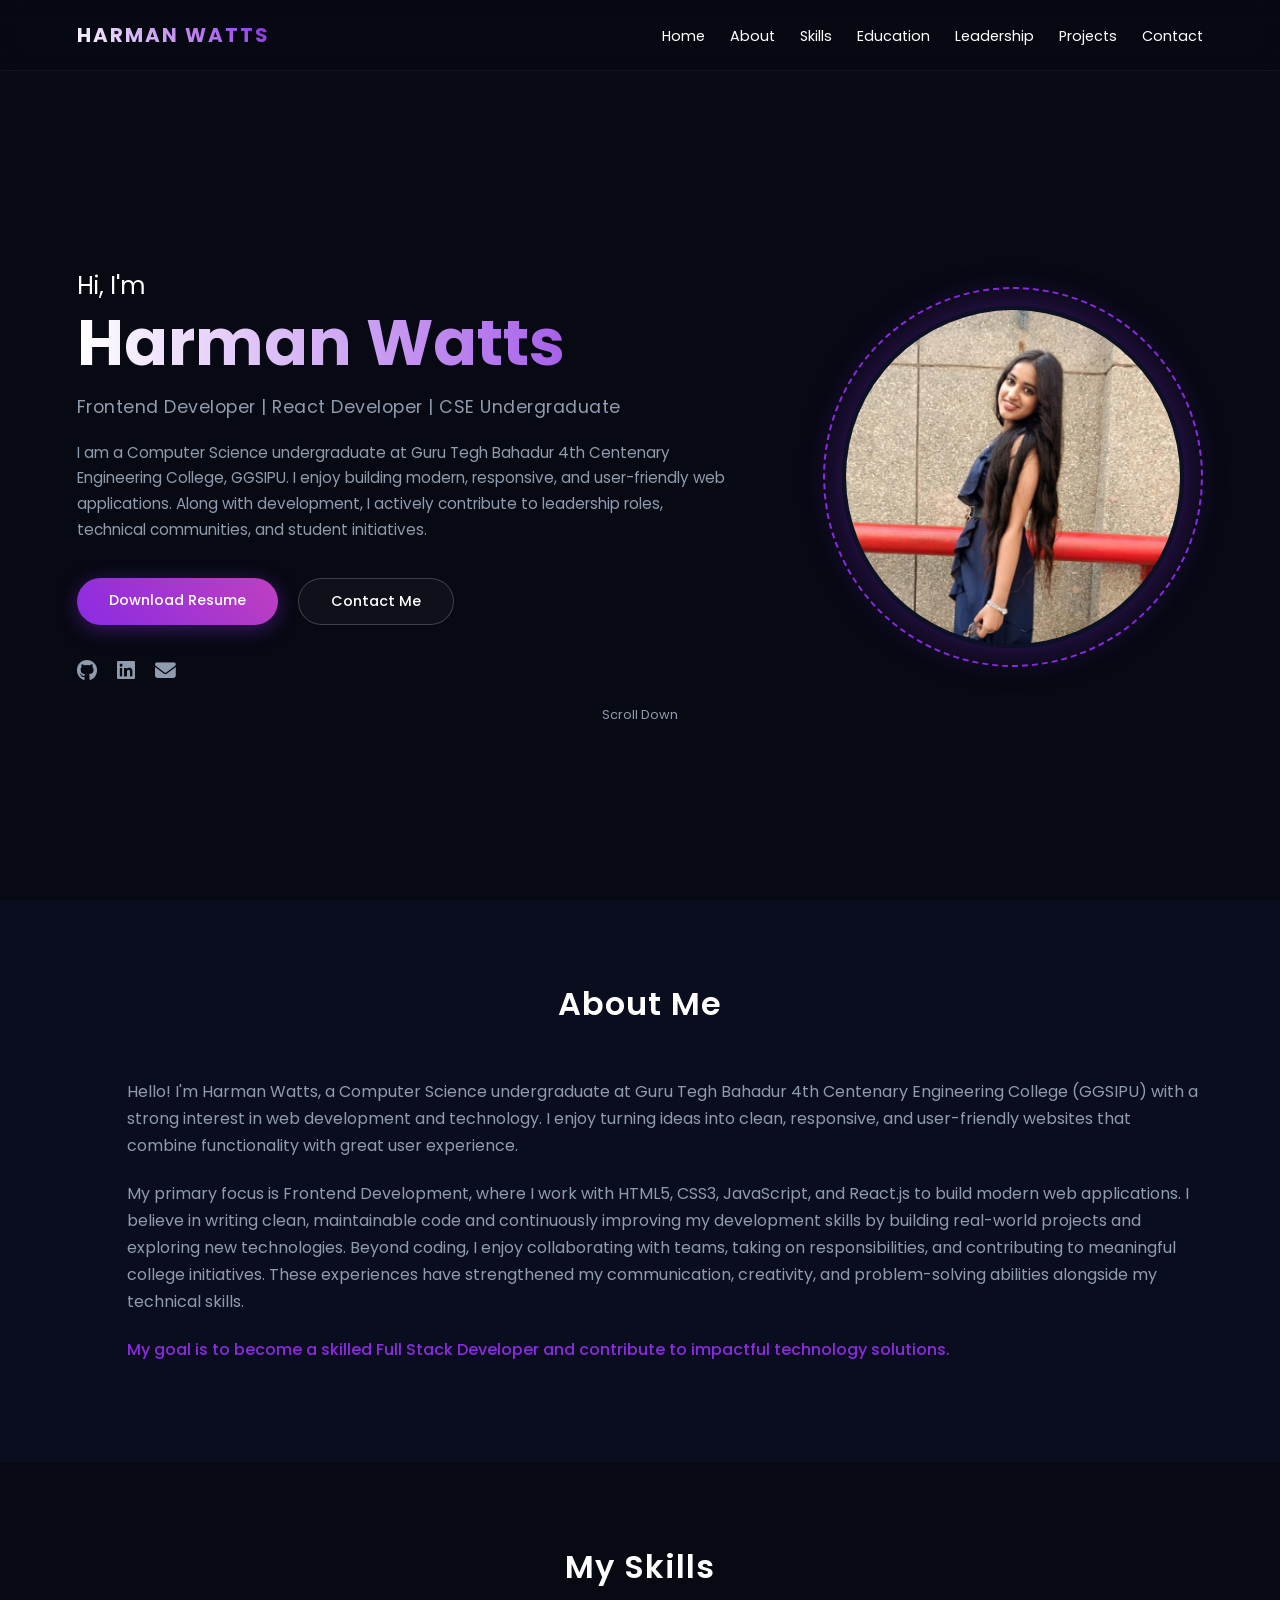
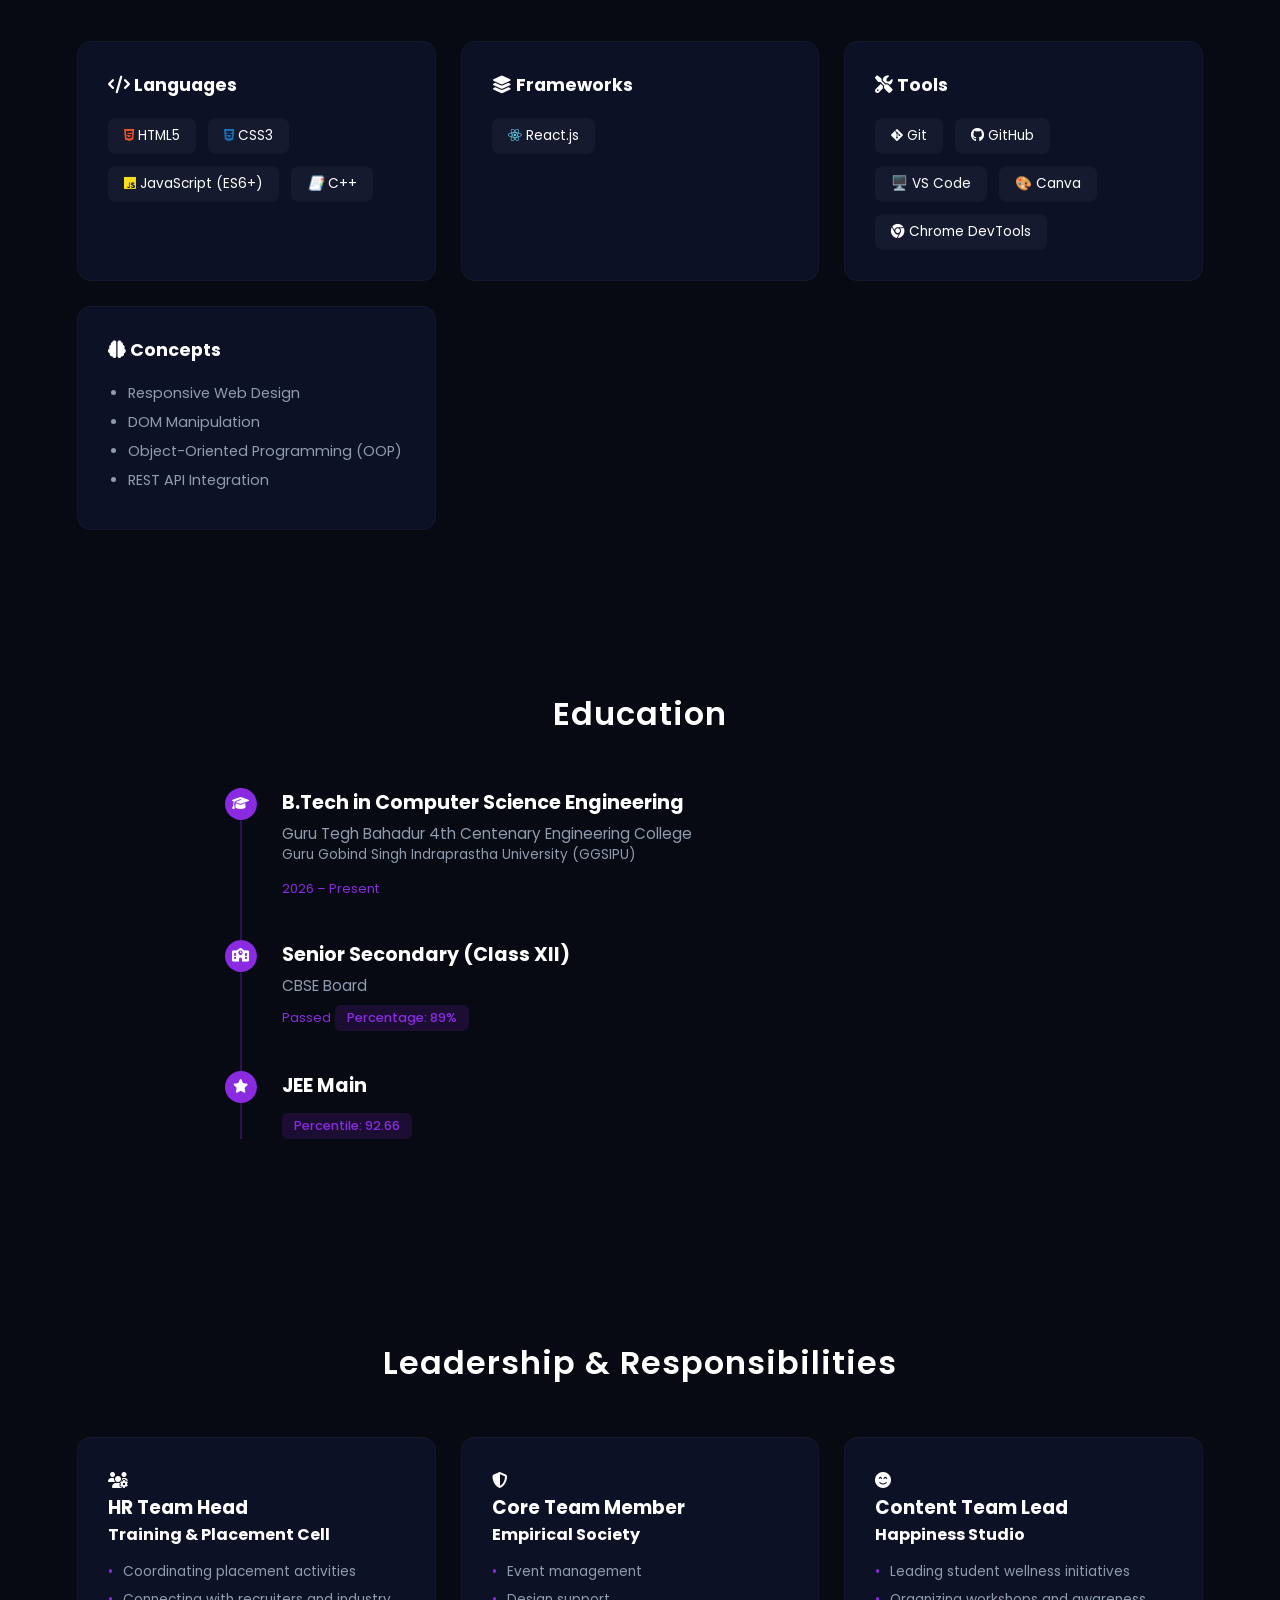
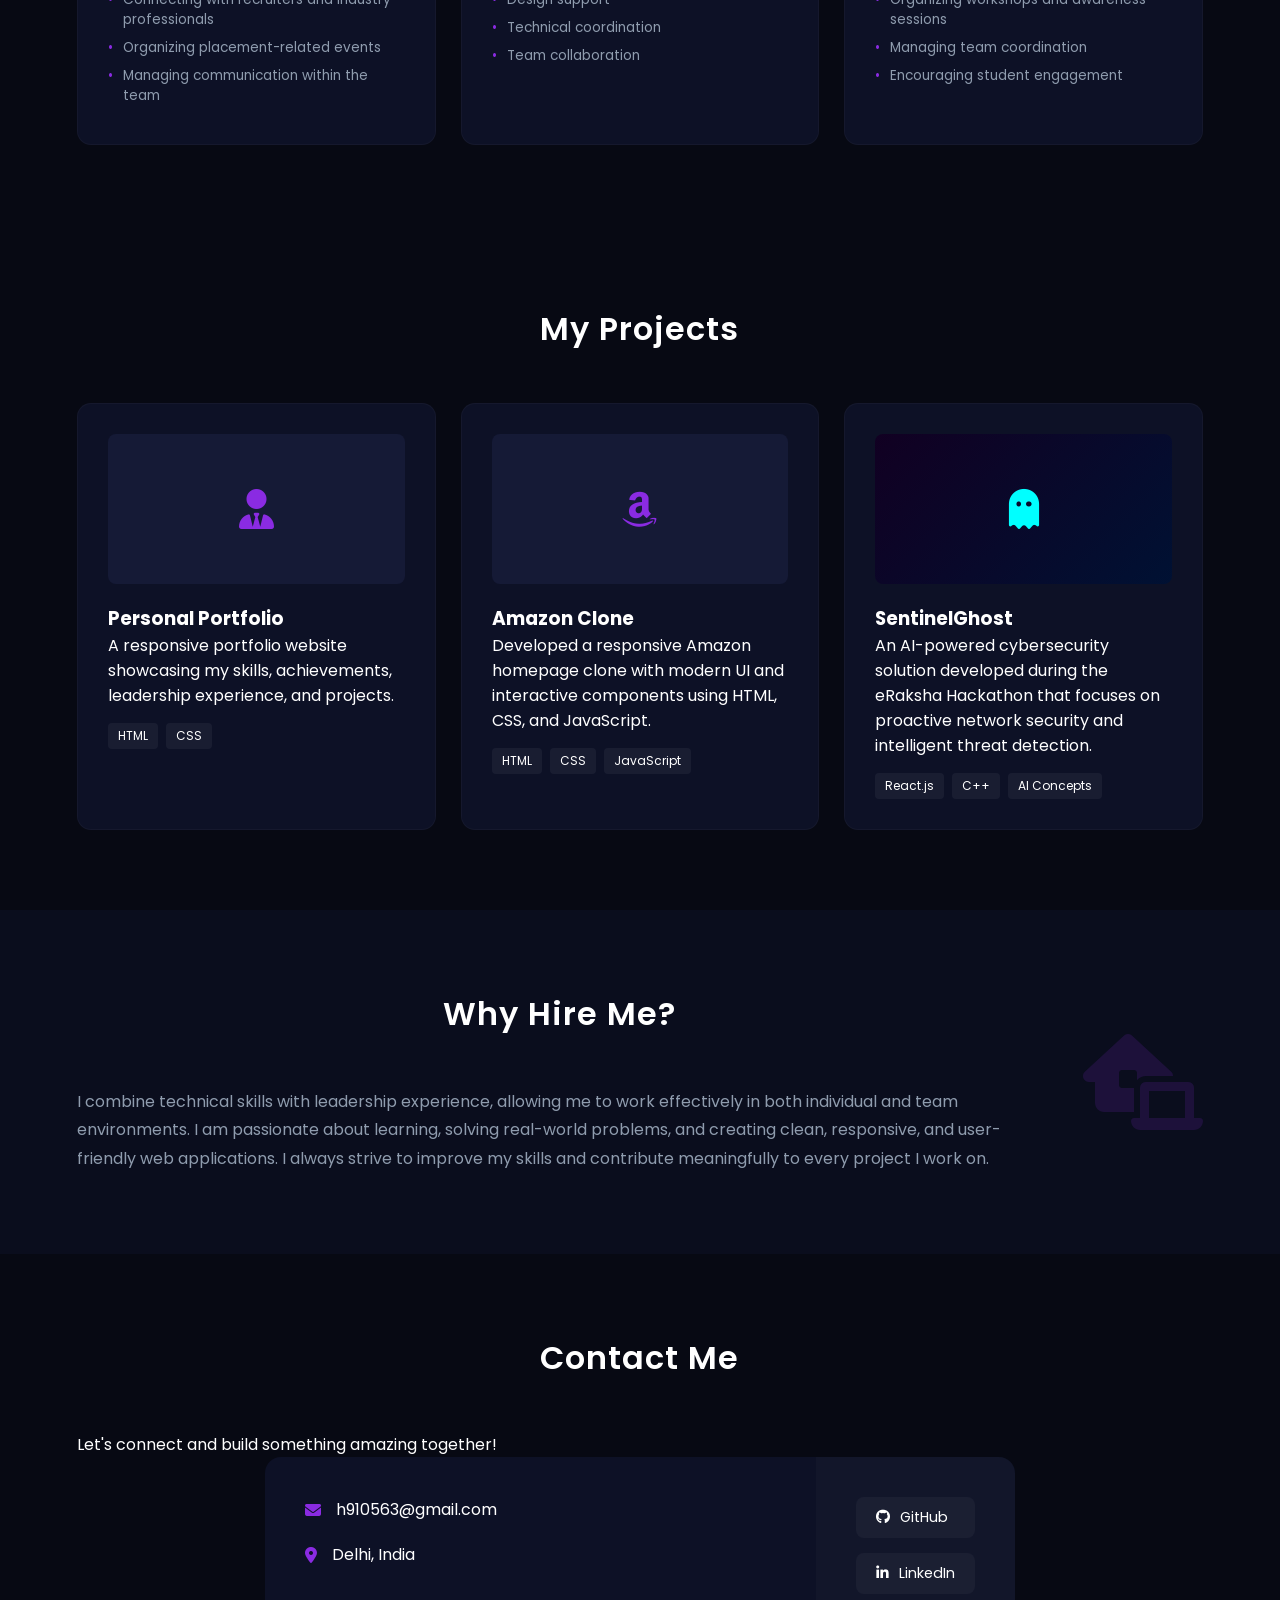
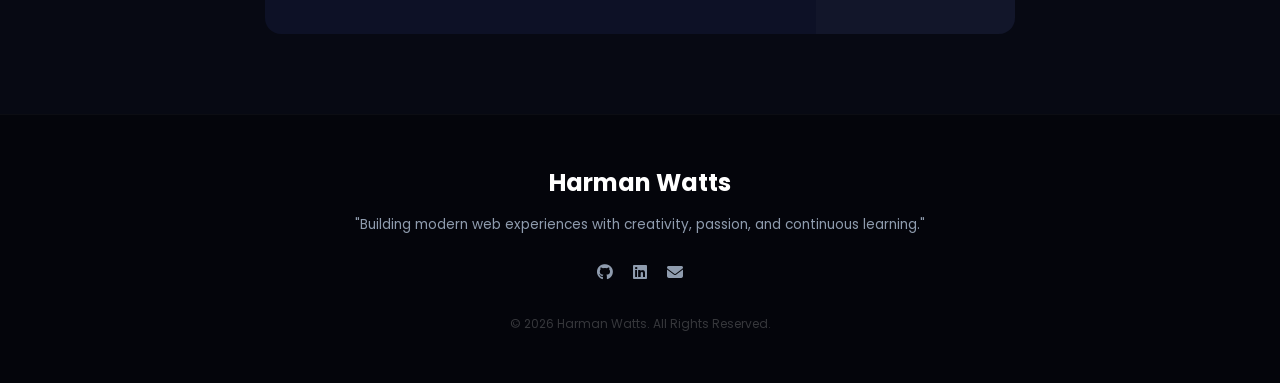
<file: index.html>
<!DOCTYPE html>
<html lang="en">
<head>
    <meta charset="UTF-8">
    <meta name="viewport" content="width=device-width, initial-scale=1.0">
    <title>Harman Watts | Portfolio</title>
    <!-- Premium Fonts & Icons -->
    <link href="https://fonts.googleapis.com/css2?family=Poppins:wght@300;400;500;600;700&display=swap" rel="stylesheet">
    <link rel="stylesheet" href="https://cdnjs.cloudflare.com/ajax/libs/font-awesome/6.4.0/css/all.min.css">
    <link rel="stylesheet" href="style.css">
</head>
<body>

    <!-- 1. Header & Navigation -->
    <header class="navbar">
        <div class="logo">HARMAN WATTS</div>
        <nav>
            <ul>
                <li><a href="#home">Home</a></li>
                <li><a href="#about">About</a></li>
                <li><a href="#skills">Skills</a></li>
                <li><a href="#education">Education</a></li>
                <li><a href="#leadership">Leadership</a></li>
                <li><a href="#projects">Projects</a></li>
            
                <li><a href="#contact">Contact</a></li>
            </ul>
        </nav>
    </header>

    <!-- 1. Hero Section -->
    <section id="home" class="hero-section">
        <div class="hero-container">
            <div class="hero-content">
                <p class="greeting">Hi, I'm</p>
                <h1 class="main-name">Harman Watts</h1>
                <h3 class="roles-title">Frontend Developer | React Developer | CSE Undergraduate</h3>
                <p class="hero-intro">I am a Computer Science undergraduate at Guru Tegh Bahadur 4th Centenary Engineering College, GGSIPU. I enjoy building modern, responsive, and user-friendly web applications. Along with development, I actively contribute to leadership roles, technical communities, and student initiatives.</p>
                <div class="hero-actions">
                    <a href="https://drive.google.com/file/d/1FJdu2raEbwPldn4RO1wO-FMy6iLDQkPY/view?usp=sharing" class="btn btn-primary">Download Resume</a>
                    <a href="#contact" class="btn btn-secondary">Contact Me</a>
                </div>
                <div class="hero-social-links">
                    <a href="https://github.com/h910563-arch" target="_blank"><i class="fab fa-github"></i></a>
                    <a href="https://www.linkedin.com/in/harman-watts-b542333a6?utm_source=share_via&utm_content=profile&utm_medium=member_android" target="_blank"><i class="fab fa-linkedin"></i></a>
                    <a href="mailto:-h910563@gmail.com"><i class="fas fa-envelope"></i></a>
                </div>
            </div>
            <div class="hero-image-wrapper">
                <div class="glow-ring"></div>
             
                <img src="my pick.jpeg" alt="Harman Watts" class="profile-avatar">
            </div>
        </div>
        <div class="scroll-indicator">
            <span>Scroll Down</span>
            <div class="mouse-icon"></div>
        </div>
    </section>

    <!-- 2. About Me Section -->
    <section id="about" class="about-section">
        <div class="container">
            <h2 class="section-heading">About Me</h2>
            <div class="about-wrapper">
                <div class="about-image-card">
                    <!-- <img src="about-profile.jpg" alt="Harman Working"> -->
                </div>
                <div class="about-text-content">
                    <p>Hello! I'm Harman Watts, a Computer Science undergraduate at Guru Tegh Bahadur 4th Centenary Engineering College (GGSIPU) with a strong interest in web development and technology. I enjoy turning ideas into clean, responsive, and user-friendly websites that combine functionality with great user experience.</p>
<p>My primary focus is Frontend Development, where I work with HTML5, CSS3, JavaScript, and React.js to build modern web applications. I believe in writing clean, maintainable code and continuously improving my development skills by building real-world projects and exploring new technologies.
Beyond coding, I enjoy collaborating with teams, taking on responsibilities, and contributing to meaningful college initiatives. These experiences have strengthened my communication, creativity, and problem-solving abilities alongside my technical skills.</p>
                   
                    <p class="highlight-goal">My goal is to become a skilled Full Stack Developer and contribute to impactful technology solutions.</p>
                </div>
            </div>
        </div>
    </section>

    <!-- 3. My Skills Section -->
    <section id="skills" class="skills-section">
        <div class="container">
            <h2 class="section-heading">My Skills</h2>
            <div class="skills-grid">
                <!-- Group 1 -->
                <div class="skills-category-card">
                    <h3><i class="fas fa-code icon-purple"></i> Languages</h3>
                    <div class="tech-tags-list">
                        <span class="tech-badge"><i class="fab fa-html5 color-html"></i> HTML5</span>
                        <span class="tech-badge"><i class="fab fa-css3-alt color-css"></i> CSS3</span>
                        <span class="tech-badge"><i class="fab fa-js color-js"></i> JavaScript (ES6+)</span>
                        <span class="tech-badge"><i class="code-bracket">📑</i> C++</span>
                    </div>
                </div>
                <!-- Group 2 -->
                <div class="skills-category-card">
                    <h3><i class="fas fa-layer-group icon-purple"></i> Frameworks</h3>
                    <div class="tech-tags-list">
                        <span class="tech-badge"><i class="fab fa-react color-react"></i> React.js</span>
                    </div>
                </div>
                <!-- Group 3 -->
                <div class="skills-category-card">
                    <h3><i class="fas fa-tools icon-purple"></i> Tools</h3>
                    <div class="tech-tags-list">
                        <span class="tech-badge"><i class="fab fa-git-alt color-git"></i> Git</span>
                        <span class="tech-badge"><i class="fab fa-github"></i> GitHub</span>
                        <span class="tech-badge">🖥️ VS Code</span>
                        <span class="tech-badge">🎨 Canva</span>
                        <span class="tech-badge"><i class="fab fa-chrome color-chrome"></i> Chrome DevTools</span>
                    </div>
                </div>
                <!-- Group 4 -->
                <div class="skills-category-card">
                    <h3><i class="fas fa-brain icon-purple"></i> Concepts</h3>
                    <ul class="concept-bullets">
                        <li>Responsive Web Design</li>
                        <li>DOM Manipulation</li>
                        <li>Object-Oriented Programming (OOP)</li>
                        <li>REST API Integration</li>
                    </ul>
                </div>
            </div>
        </div>
    </section>

    <!-- 4. Education Section -->
    <section id="education" class="education-section">
        <div class="container">
            <h2 class="section-heading">Education</h2>
            <div class="education-timeline">
                <div class="edu-node">
                    <div class="edu-icon"><i class="fas fa-graduation-cap"></i></div>
                    <div class="edu-details">
                        <h3>B.Tech in Computer Science Engineering</h3>
                        <h4>Guru Tegh Bahadur 4th Centenary Engineering College</h4>
                        <p class="edu-sub">Guru Gobind Singh Indraprastha University (GGSIPU)</p>
                        <span class="edu-time">2026 – Present</span>
                      
                    </div>
                </div>
                <div class="edu-node">
                    <div class="edu-icon"><i class="fas fa-school"></i></div>
                    <div class="edu-details">
                        <h3>Senior Secondary (Class XII)</h3>
                        <h4>CBSE Board</h4>
                        <span class="edu-time">Passed</span>
                        <div class="edu-badge">Percentage: 89%</div>
                    </div>
                </div>
                <div class="edu-node">
                    <div class="edu-icon"><i class="fas fa-star"></i></div>
                    <div class="edu-details">
                        <h3>JEE Main</h3>
                        <div class="edu-badge">Percentile: 92.66</div>
                    </div>
                </div>
            </div>
        </div>
    </section>

    <!-- 5. Leadership & Responsibilities -->
    <section id="leadership" class="leadership-section">
        <div class="container">
            <h2 class="section-heading">Leadership & Responsibilities</h2>
            <div class="cards-layout">
                <div class="leader-card">
                    <div class="leader-icon-header">
                        <i class="fas fa-users-cog"></i>
                    </div>
                    <h3>HR Team Head</h3>
                    <h4>Training & Placement Cell</h4>
                    <ul>
                        <li>Coordinating placement activities</li>
                        <li>Connecting with recruiters and industry professionals</li>
                        <li>Organizing placement-related events</li>
                        <li>Managing communication within the team</li>
                    </ul>
                </div>
                 <div class="leader-card">
                    <div class="leader-icon-header">
                        <i class="fas fa-shield-alt"></i>
                    </div>
                    <h3>Core Team Member</h3>
                    <h4>Empirical Society</h4>
                    <ul>
                        <li>Event management</li>
                        <li>Design support</li>
                        <li>Technical coordination</li>
                        <li>Team collaboration</li>
                    </ul>
                </div>
                <div class="leader-card">
                    <div class="leader-icon-header">
                        <i class="fas fa-smile-beam"></i>
                    </div>
                    <h3>Content Team Lead</h3>
                    <h4>Happiness Studio</h4>
                    <ul>
                        <li>Leading student wellness initiatives</li>
                        <li>Organizing workshops and awareness sessions</li>
                        <li>Managing team coordination</li>
                        <li>Encouraging student engagement</li>
                    </ul>
                </div>
               
            </div>
        </div>
    </section>

    <!-- 6. Projects Section -->
    <section id="projects" class="projects-section">
        <div class="container">
            <h2 class="section-heading">My Projects</h2>
            <div class="projects-layout-grid">
                <!-- Project 1 -->
                <div class="portfolio-item-card">
                    <div class="project-thumbnail-placeholder">
                        <i class="fas fa-user-tie"></i>
                    </div>
                    <div class="project-meta-info">
                        <h3>Personal Portfolio</h3>
                        <p>A responsive portfolio website showcasing my skills, achievements, leadership experience, and projects.</p>
                        <div class="tags-row">
                            <span class="badge-html">HTML</span>
                            <span class="badge-css">CSS</span>
                        </div>
                    </div>
                </div>
                <!-- Project 2 -->
                <div class="portfolio-item-card">
                    <div class="project-thumbnail-placeholder">
                        <i class="fab fa-amazon"></i>
                    </div>
                    <div class="project-meta-info">
                        <h3>Amazon Clone</h3>
                        <p>Developed a responsive Amazon homepage clone with modern UI and interactive components using HTML, CSS, and JavaScript.</p>
                        <div class="tags-row">
                            <span class="badge-html">HTML</span>
                            <span class="badge-css">CSS</span>
                            <span class="badge-js">JavaScript</span>
                        </div>
                    </div>
                </div>
                <!-- Project 3 -->
                <div class="portfolio-item-card feature-border">
                    <div class="project-thumbnail-placeholder cyber-bg">
                        <i class="fas fa-ghost"></i>
                    </div>
                    <div class="project-meta-info">
                        <h3>SentinelGhost</h3>
                        <p>An AI-powered cybersecurity solution developed during the eRaksha Hackathon that focuses on proactive network security and intelligent threat detection.</p>
                        <div class="tags-row">
                            <span class="badge-react">React.js</span>
                            <span class="badge-cpp">C++</span>
                            <span class="badge-ai">AI Concepts</span>
                        </div>
                    </div>
                </div>
            </div>
        </div>
    </section>


    <!-- 8. Why Hire Me Section -->
    <section class="why-hire-section">
        <div class="container">
            <div class="why-hire-wrapper">
                <div class="why-hire-info">
                    <h2 class="section-heading left-align">Why Hire Me?</h2>
                    <p>I combine technical skills with leadership experience, allowing me to work effectively in both individual and team environments. I am passionate about learning, solving real-world problems, and creating clean, responsive, and user-friendly web applications. I always strive to improve my skills and contribute meaningfully to every project I work on.</p>
                </div>
                <div class="why-hire-illustration">
                    <i class="fas fa-laptop-house design-vector-avatar"></i>
                </div>
            </div>
        </div>
    </section>

    <!-- 9. Contact Me Section -->
    <section id="contact" class="contact-section">
        <div class="container">
            <h2 class="section-heading">Contact Me</h2>
            <p class="contact-prompt">Let's connect and build something amazing together!</p>
            <div class="contact-outer-box">
                <div class="contact-details-panel">
                    <div class="info-row"><i class="fas fa-envelope"></i><span>h910563@gmail.com</span></div>
                    
                    <div class="info-row"><i class="fas fa-map-marker-alt"></i><span>Delhi, India</span></div>
                </div>
                <div class="social-networks-panel">
                    <a href="https://github.com/h910563-arch" target="_blank" class="network-bar"><i class="fab fa-github"></i> GitHub</a>
                    <a href="https://www.linkedin.com/in/harman-watts-b542333a6?utm_source=share_via&utm_content=profile&utm_medium=member_android" target="_blank" class="network-bar"><i class="fab fa-linkedin-in"></i> LinkedIn</a>
                </div>
            </div>
        </div>
    </section>

    <!-- 10. Footer -->
    <footer class="main-footer">
        <h2>Harman Watts</h2>
        <p class="footer-quote">"Building modern web experiences with creativity, passion, and continuous learning."</p>
        <div class="footer-socials">
            <a href="https://github.com/h910563-arch"><i class="fab fa-github"></i></a>
            <a href="https://www.linkedin.com/in/harman-watts-b542333a6?utm_source=share_via&utm_content=profile&utm_medium=member_android"><i class="fab fa-linkedin"></i></a>
            <a href="mailto:h910563@gmail.com"><i class="fas fa-envelope"></i></a>
           
        </div>
        <p class="copyright-bar">&copy; 2026 Harman Watts. All Rights Reserved.</p>
    </footer>

</body>
</html>
</file>
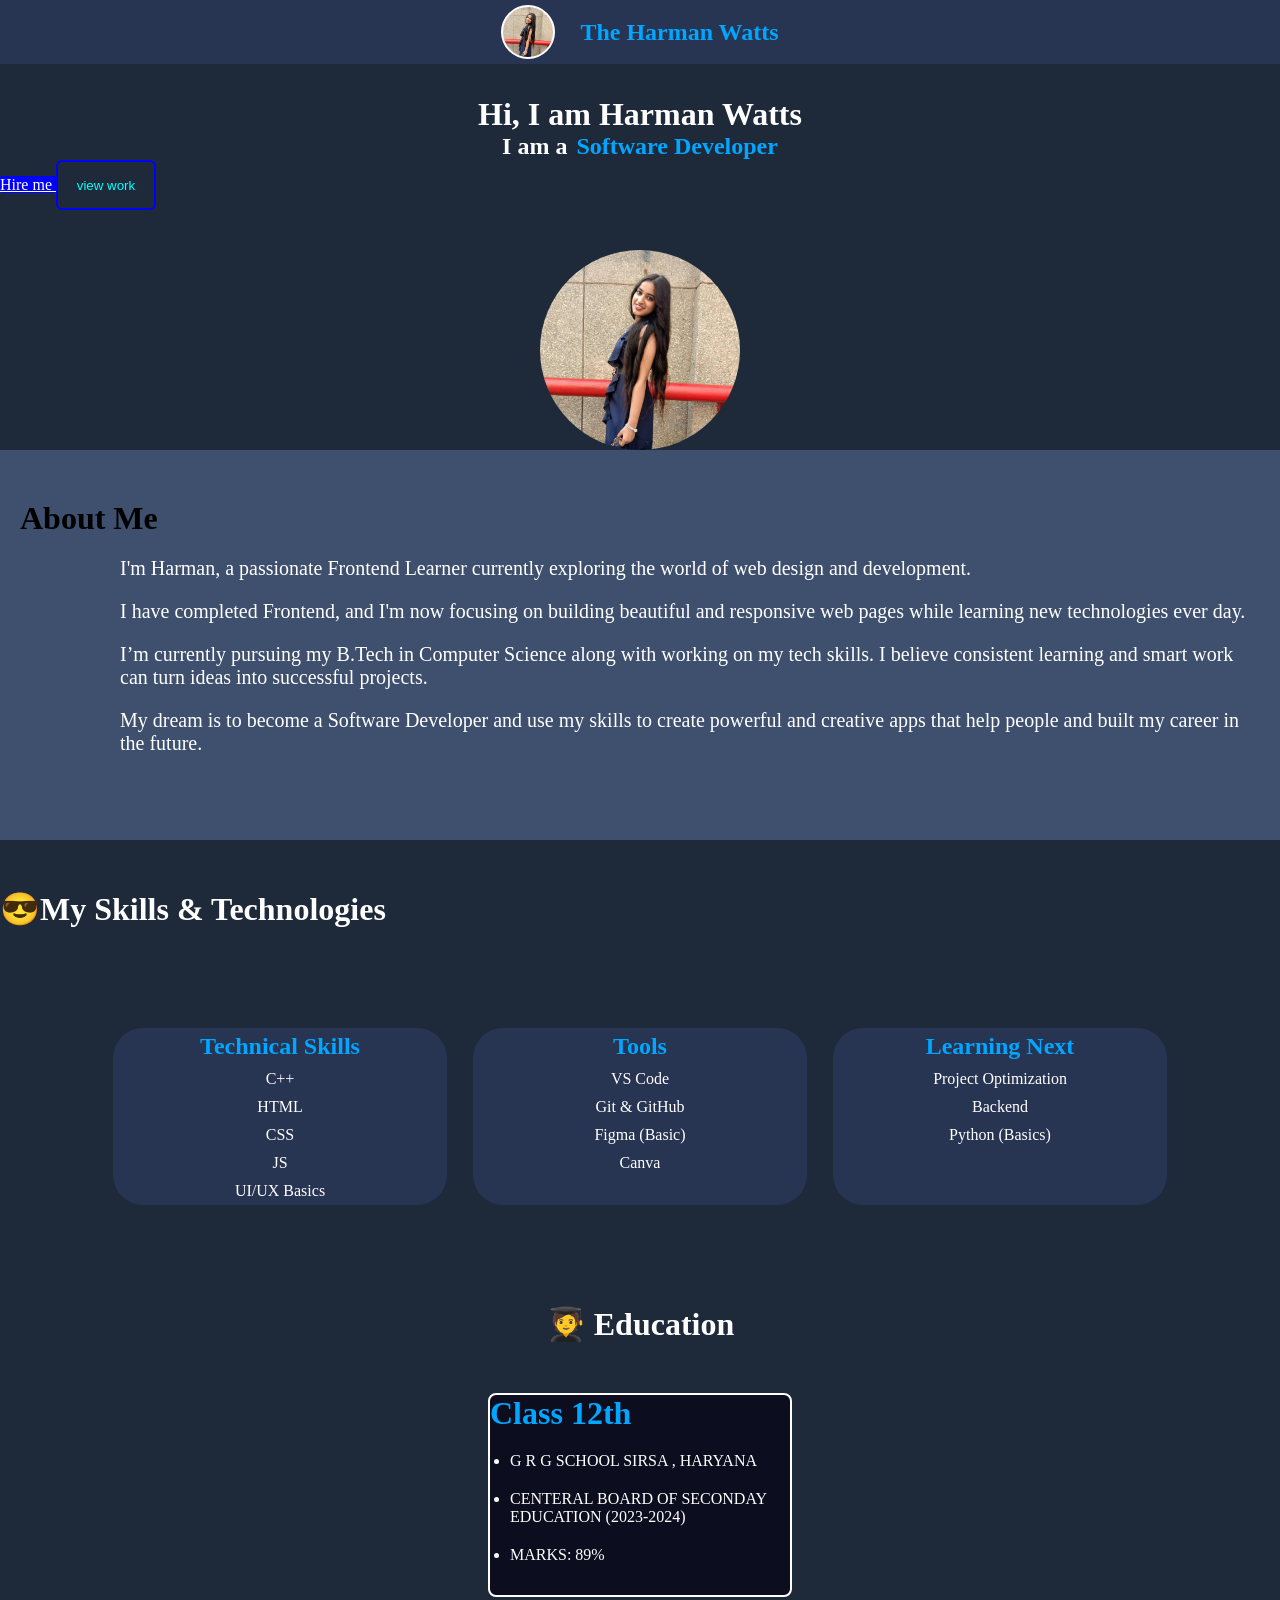
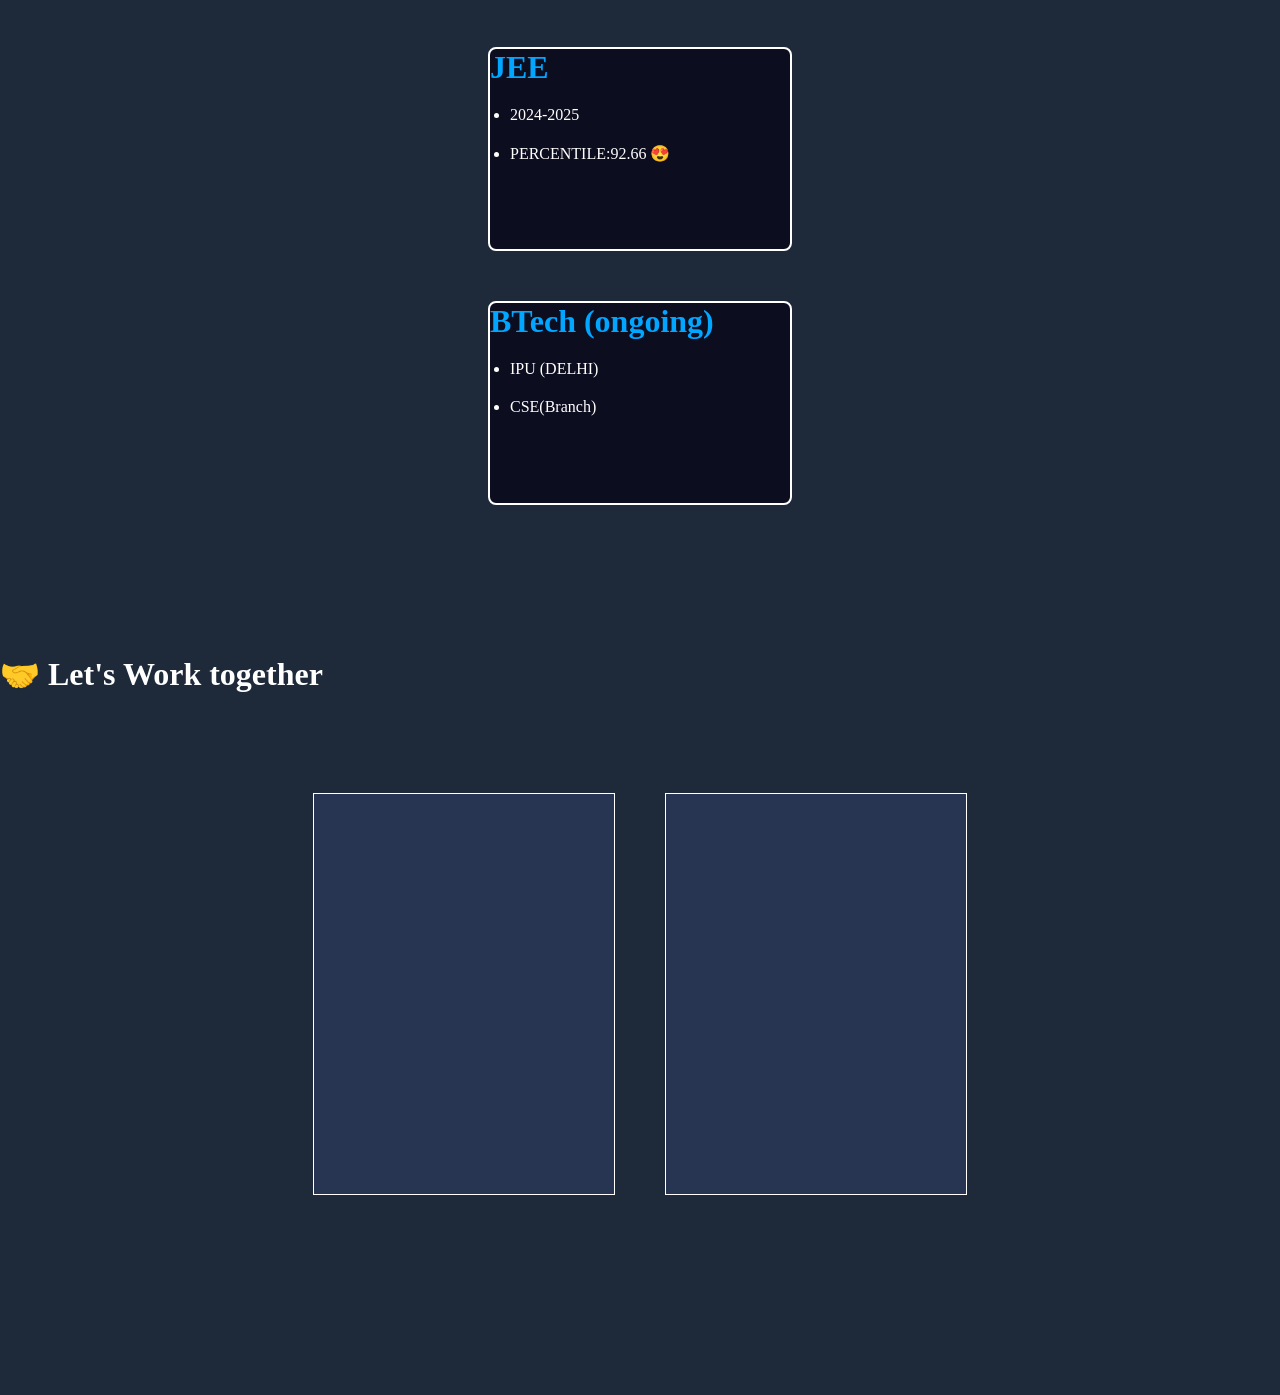
<file: portfolio.html>
<!DOCTYPE html>
<html lang="en">
<head>
    <meta charset="UTF-8">
    <meta name="viewport" content="width=device-width, initial-scale=1.0">
    <title> ITS ALL ABOUT ME </title>
    <link rel="stylesheet" href="portfolio.css">

</head>
<body style="background-color:#1E2A3A">
 <div class="header">
    <div class="header1"></div>
    <h3 class="header2">The Harman Watts</h3>
 </div>  
 <div class="intro" >
 <h1 class="intro1" style="color:white"> Hi, I am Harman Watts </h1>
     <div class="line"> 
    <h2 style="color: white;">I am a  </h2>
    <h2 style="color: rgb(0, 166, 255);"> Software Developer</h2>
</div>
 </div>

 <div></div>
<!-- <button style="color: white; background-color: blue;border-radius: 2px;"> Hire me </button> -->
<a  href="#container" style="color: white; background-color: blue;border-radius: 2px;"> Hire me </a>
<button href="# container " style="color:aqua  ; background-color:#1E2A3A;border: 2px solid blue ; border-radius: 6px; "> view work </button>
<div class="box2"></div>
<div class="about_me" style="background-color:rgb(62, 80, 109) ; height: 350px; padding: 20px; ">

    <h1 class="heading" style="margin-top: 30px">About Me</h1>
  <div class="paragraphs">  <p style="margin-top: 20px;">I'm Harman, a passionate Frontend Learner currently exploring the world of web design and development.</p>
 <p style="margin-top: 20px;">I have completed Frontend, and I'm now focusing on building beautiful and responsive web pages while learning new technologies ever day. </p>
<p style="margin-top: 20px;">I’m currently pursuing my B.Tech in Computer Science along with working on my tech skills. I believe consistent learning and smart work can turn ideas into successful projects.</p>
<p style="margin-top: 20px;">My dream is to become a Software Developer and use my skills to create powerful and creative apps that help people and built my career in the future.</p>
</div> 
</div>
   <h1 style="color: white; margin-top: 50px"> &#128526;My Skills & Technologies</h1>
   <div id="container">
<div class="box3" style="color: white">
    <h2 style="color:rgb(0, 166, 255)">Technical Skills </h2>
    <p>C++</p>
    <p>HTML</p>
    <p>CSS</p>
    <p>JS</p>
    <p>UI/UX Basics</p>
</div>
<div class="box4" style="color: white">
    <h2 style="color:rgb(0, 166, 255)">Tools</h2>
    <p>VS Code</p>
    <p>Git & GitHub</p>
    <p>Figma (Basic)</p>
    <p>Canva</p>
</div>
<div class="box5" style="color: white">
    <h2 style="color:rgb(0, 166, 255)">Learning Next</h2>
    <p>Project Optimization </p>
    <p>Backend </p>
    <p>Python (Basics)</p>
</div>
 </div>

<div class="Education">
    <h1 style="color: white;">&#129489;&#8205;&#127891; Education </h1>
    <div class="box6">
        <h1 style="color:rgb(0, 166, 255)">Class 12th</h1>
        <ul>
        <li  style="margin-top: 20px;margin-left: 20px;">G R G SCHOOL SIRSA , HARYANA</li>
        <li style="margin-top: 20px;margin-left: 20px;">CENTERAL BOARD OF SECONDAY EDUCATION (2023-2024)</li>
        <li style="margin-top: 20px;margin-left: 20px;"> MARKS: 89%</li>
        </ul> 
    </div>
    <div class="box7">
        <h1 style="color:rgb(0, 166, 255)"> JEE</h1>
        <ul>
        <li style="margin-top: 20px;margin-left: 20px;">2024-2025</li>
        <li style="margin-top: 20px;margin-left: 20px;" >PERCENTILE:92.66 😍</li>
        </ul>
         
    </div>
    <div class="box8">
        <h1 style="color:rgb(0, 166, 255)">BTech (ongoing)</h1>
        <ul>
            <li style="margin-top: 20px;margin-left: 20px;">IPU (DELHI)</li>
            <li style="margin-top: 20px;margin-left: 20px;">CSE(Branch)</li>
        </ul>
    </div>
</div>
<h1 style="margin-top: 150px; color: white;">&#129309; Let's Work together </h1>
<div class="last ">
    <div class="box9"></div>
    <div class="box10"></div>
</div>
<div class="footer"></div>
</file>
<file: style.css>
:root {
    --bg-dark: #070913;
    --bg-card: #0D1126;
    --primary-purple: #8A2BE2;
    --accent-neon: #BF40BF;
    --text-white: #FFFFFF;
    --text-muted: #8F9CAE;
    --neon-glow: rgba(138, 43, 226, 0.4);
}

* {
    margin: 0;
    padding: 0;
    box-sizing: border-box;
    font-family: 'Poppins', sans-serif;
}

html {
    scroll-behavior: smooth;
    background-color: var(--bg-dark);
}

body {
    background-color: var(--bg-dark);
    color: var(--text-white);
    overflow-x: hidden;
}

.container {
    width: 88%;
    max-width: 1200px;
    margin: 0 auto;
    padding: 80px 0;
}


.navbar {
    position: fixed;
    top: 0;
    width: 100%;
    display: flex;
    justify-content: space-between;
    align-items: center;
    padding: 20px 6%;
    background: rgba(7, 9, 19, 0.85);
    backdrop-filter: blur(12px);
    z-index: 9999;
    border-bottom: 1px solid rgba(255, 255, 255, 0.05);
}

.navbar .logo {
    font-weight: 700;
    font-size: 1.25rem;
    letter-spacing: 2px;
    background: linear-gradient(45deg, var(--text-white), var(--primary-purple));
    -webkit-background-clip: text;
    -webkit-text-fill-color: transparent;
}

.navbar nav ul {
    display: flex;
    list-style: none;
    gap: 25px;
}

.navbar nav ul li a {
    color: var(--text-white);
    text-decoration: none;
    font-size: 0.9rem;
    font-weight: 400;
    transition: color 0.3s;
}

.navbar nav ul li a:hover {
    color: var(--primary-purple);
}

.hero-section {
    min-height: 100vh;
    display: flex;
    flex-direction: column;
    justify-content: center;
    position: relative;
    padding: 100px 6% 0 6%;
}

.hero-container {
    display: flex;
    justify-content: space-between;
    align-items: center;
    gap: 40px;
}

.hero-content {
    max-width: 650px;
}

.hero-content .greeting {
    font-size: 1.5rem;
    color: var(--text-white);
    margin-bottom: 5px;
}

.hero-content .main-name {
    font-size: 4rem;
    font-weight: 700;
    background: linear-gradient(to right, #FFFFFF, var(--primary-purple));
    -webkit-background-clip: text;
    -webkit-text-fill-color: transparent;
    line-height: 1.1;
    margin-bottom: 15px;
}

.hero-content .roles-title {
    font-size: 1.1rem;
    color: var(--text-muted);
    font-weight: 400;
    margin-bottom: 20px;
    letter-spacing: 0.5px;
}

.hero-intro {
    color: var(--text-muted);
    line-height: 1.7;
    margin-bottom: 35px;
    font-size: 0.95rem;
}

.hero-actions {
    display: flex;
    gap: 20px;
    margin-bottom: 30px;
}

.btn {
    padding: 12px 32px;
    border-radius: 30px;
    font-size: 0.9rem;
    font-weight: 500;
    text-decoration: none;
    transition: all 0.3s ease;
}

.btn-primary {
    background: linear-gradient(45deg, var(--primary-purple), var(--accent-neon));
    color: var(--text-white);
    box-shadow: 0 4px 20px var(--neon-glow);
}

.btn-primary:hover {
    transform: translateY(-2px);
    box-shadow: 0 6px 25px rgba(191, 64, 191, 0.6);
}

.btn-secondary {
    border: 1px solid rgba(255, 255, 255, 0.2);
    color: var(--text-white);
    background: rgba(255, 255, 255, 0.03);
}

.btn-secondary:hover {
    background: rgba(255, 255, 255, 0.1);
    border-color: var(--primary-purple);
}

.hero-social-links {
    display: flex;
    gap: 20px;
}

.hero-social-links a {
    color: var(--text-muted);
    font-size: 1.3rem;
    transition: color 0.3s;
}

.hero-social-links a:hover {
    color: var(--primary-purple);
}

/* Rounded Glow Circle Frame */
.hero-image-wrapper {
    position: relative;
    width: 380px;
    height: 380px;
     display: flex;
    justify-content: center;
    align-items: center;
}

.glow-ring {
    position: absolute;
    width: 100%; 
    height: 100%;
    border-radius: 50%;
    border: 2px dashed var(--primary-purple);
    animation: rotateRing 20s linear infinite;
   
}

@keyframes rotateRing {
    100% { transform: rotate(360deg); }
}

.profile-avatar {
    width: 90%;
    height: 90%;
    object-fit: cover;
    border-radius: 50%;
    position: absolute;
    top: 5s%; left: 5%;
    border: 4px solid var(--bg-card);
    box-shadow: 0 0 40px var(--neon-glow);
}

/* Scroll Animation Indicator */
.scroll-indicator {
    display: flex;
    flex-direction: column;
    align-items: center;
    gap: 8px;
    margin-top: 20px;
    color: var(--text-muted);
    font-size: 0.8rem;
}

/* --- Section Formatting System --- */
.section-heading {
    text-align: center;
    font-size: 2rem;
    margin-bottom: 50px;
    font-weight: 600;
    letter-spacing: 1px;
}

/* --- About Wrapper Layout --- */
.about-section { background: #0A0D1D; }
.about-wrapper {
    display: flex;
    align-items: center;
    gap: 50px;
}

.about-image-card img {
    width: 320px;
    border-radius: 16px;
    border: 1px solid rgba(255, 255, 255, 0.1);
}

.about-text-content p {
    color: var(--text-muted);
    margin-bottom: 20px;
    font-size: 1rem;
    line-height: 1.7;
}

.highlight-goal {
    color: var(--primary-purple) !important;
    font-weight: 500;
}

/* --- Modern Grid Cards Structure --- */
.skills-grid, .cards-layout, .projects-layout-grid {
    display: grid;
    grid-template-columns: repeat(auto-fit, minmax(280px, 1fr));
    gap: 25px;
}

.skills-category-card, .leader-card, .portfolio-item-card {
    background: var(--bg-card);
    border: 1px solid rgba(255, 255, 255, 0.03);
    padding: 30px;
    border-radius: 14px;
    transition: all 0.3s;
}

.skills-category-card:hover, .leader-card:hover, .portfolio-item-card:hover {
    transform: translateY(-5px);
    border-color: var(--primary-purple);
    box-shadow: 0 10px 25px rgba(138, 43, 226, 0.15);
}

.skills-category-card h3 {
    margin-bottom: 20px;
    font-size: 1.1rem;
}

.tech-tags-list {
    display: flex;
    flex-wrap: wrap;
    gap: 12px;
}

.tech-badge {
    background: rgba(255, 255, 255, 0.04);
    padding: 8px 16px;
    border-radius: 8px;
    font-size: 0.85rem;
}

.concept-bullets {
    padding-left: 20px;
    color: var(--text-muted);
}

.concept-bullets li { margin-bottom: 8px; font-size: 0.9rem;}

/* --- Timeline Layout Architecture --- */
.education-timeline {
    max-width: 800px;
    margin: 0 auto;
    border-left: 2px solid rgba(138, 43, 226, 0.3);
    padding-left: 40px;
}

.edu-node {
    position: relative;
    margin-bottom: 40px;
}

.edu-icon {
    position: absolute;
    left: -57px;
    background: var(--primary-purple);
    width: 32px;
    height: 32px;
    border-radius: 50%;
    display: flex;
    align-items: center;
    justify-content: center;
    font-size: 0.85rem;
}

.edu-details h3 { font-size: 1.2rem; margin-bottom: 5px; }
.edu-details h4 { color: var(--text-muted); font-weight: 400; font-size: 0.95rem; }
.edu-sub { font-size: 0.85rem; color: var(--text-muted); margin-bottom: 10px; }
.edu-time { font-size: 0.8rem; color: var(--primary-purple); }

.edu-badge {
    display: inline-block;
    background: rgba(138, 43, 226, 0.15);
    color: var(--primary-purple);
    padding: 4px 12px;
    border-radius: 6px;
    font-size: 0.8rem;
    margin-top: 8px;
    font-weight: 500;
}

/* --- Leadership Bullets --- */
.leader-card ul {
    list-style: none;
    margin-top: 15px;
}

.leader-card ul li {
    color: var(--text-muted);
    font-size: 0.85rem;
    margin-bottom: 8px;
    position: relative;
    padding-left: 15px;
}

.leader-card ul li::before {
    content: "•";
    color: var(--primary-purple);
    position: absolute;
    left: 0;
}

/* --- Project Thumbnails & Colors --- */
.project-thumbnail-placeholder {
    height: 150px;
    background: #151A36;
    border-radius: 8px;
    display: flex;
    align-items: center;
    justify-content: center;
    font-size: 2.5rem;
    color: var(--primary-purple);
    margin-bottom: 20px;
}

.cyber-bg {
    background: linear-gradient(135deg, #110022, #001133);
    color: #00FFFF !important;
}

.tags-row {
    display: flex;
    gap: 8px;
    margin-top: 15px;
}

.tags-row span {
    font-size: 0.75rem;
    padding: 4px 10px;
    border-radius: 4px;
    background: rgba(255,255,255,0.05);
}



/* --- Why Hire Panel Layout --- */
.why-hire-section { background: #0A0D1D; }
.why-hire-wrapper {
    display: flex;
    justify-content: space-between;
    align-items: center;
    gap: 40px;
}

.why-hire-info p {
    color: var(--text-muted);
    line-height: 1.8;
}

.design-vector-avatar {
    font-size: 6rem;
    color: rgba(138, 43, 226, 0.15);
}

/* --- Contact Framework Layout --- */
.contact-outer-box {
    display: flex;
    background: var(--bg-card);
    border-radius: 16px;
    overflow: hidden;
    max-width: 750px;
    margin: 0 auto;
}

.contact-details-panel {
    padding: 40px;
    flex: 1;
}

.info-row {
    display: flex;
    align-items: center;
    gap: 15px;
    margin-bottom: 20px;
}

.info-row i { color: var(--primary-purple); }

.social-networks-panel {
    background: rgba(255,255,255,0.02);
    padding: 40px;
    display: flex;
    flex-direction: column;
    justify-content: center;
    gap: 15px;
}

.network-bar {
    color: var(--text-white);
    text-decoration: none;
    padding: 10px 20px;
    border-radius: 8px;
    background: rgba(255,255,255,0.04);
    display: flex;
    align-items: center;
    gap: 10px;
    font-size: 0.9rem;
}

/* --- Footer Area --- */
.main-footer {
    background: #04050B;
    text-align: center;
    padding: 50px 20px;
    border-top: 1px solid rgba(255, 255, 255, 0.03);
}

.footer-quote {
    color: var(--text-muted);
    font-size: 0.85rem;
    margin: 15px 0 25px 0;
}

.footer-socials {
    display: flex;
    justify-content: center;
    gap: 20px;
    margin-bottom: 30px;
}

.footer-socials a { color: var(--text-muted); }
.copyright-bar { font-size: 0.75rem; color: rgba(255,255,255,0.2); }

/* Custom Brand Specific Colors */
.color-html { color: #E34F26; }
.color-css { color: #1572B6; }
.color-js { color: #F7DF1E; }
.color-react { color: #61DAFB; }

/* Responsive Adaptations */
@media (max-width: 768px) {
    .hero-container, .about-wrapper, .why-hire-wrapper, .contact-outer-box {
        flex-direction: column;
        text-align: center;
    }
    .navbar nav { display: none; }
    .hero-image-wrapper { width: 280px; height: 280px; }
    .hero-content .main-name { font-size: 2.8rem; }
}
</file>
<file: portfolio.css>
*{
    margin: 0px;
    padding: 0px;
}

.header{
    background-color: rgb(39, 52, 82);
 display: flex;
 justify-content: center;
 align-items: center;
 position:sticky;
  width: 100%;

 }
 .header1{
 height: 50px;
 width: 50px;
 
 background-color: black;
 border-radius: 100%;
 border:2px solid white;
 background-image:url("my pick.jpeg");
 background-size: cover;
margin-right:25px ;
transition-property: all 2s ease-in 0.2s;
 
}
.header1:hover {
 height: 100px;
 width: 100px;
 border-radius: 100%;
 transition-property: all 5s steps(4) 0.2s;
}

.header2{
color:rgb(0, 166, 255);
font-size:1.5rem;
line-height: 4rem;
}


.intro{
    margin-top: 2rem;
   background-color:#1E2A3A ;
   text-align: center;
    

    
}
.intro1{

}
.line{
    display:flex;
    justify-content: center;
    gap: 9px;

}
button{
    height: 50px;
    width: 100px;
    margin-right: 10px;
}
.box2{
    height: 200px;
    width: 200px;
    border-radius: 100%;
    background-image:url("my pick.jpeg");
 background-size: cover;
  /* text-align: center;ye kyu nahi work kiya */
 margin: auto;
 margin-top: 40px;
}



.paragraphs{
    color: white;
    text-align: left;
    margin-left:100px ;
    margin-top: 20px;
    font-size: 20px;
}  
#container{
    display: flex;
    justify-content: space-around;
    margin: 100px;
}
.box3,.box4,.box5{
    display:flex;
    width: 30%;
    /* height: 300px; */
    background-color: rgb(39, 52, 82) ;
    border-radius: 30px;
    flex-direction: column;
    align-items: center;
    justify-content: flex-start;
    gap: 10px;
    padding: 5px;
    

}ul{
    color: white;
    text-align:left;
    
}
.Education{
    display: flex;
    align-items: center;
    flex-direction: column;
    justify-content: space-around;
    gap: 50px;
}
.box6{
    height: 200px;
    width: 300px;
    background-color: rgb(13, 13, 32);
    border:2px solid white ;
    border-radius: 8px;
    gap: 0px;
    
    
    
   

}.box7{
    height: 200px;
    width: 300px;
    background-color: rgb(13, 13, 32);
    border:2px solid white ;
 border-radius: 8px;
  }
.box8{
    height: 200px;
    width: 300px;
    background-color: rgb(13, 13, 32);
    border:2px solid white ;
     border-radius: 8px;
      
}  .last{
    display: flex;
    justify-content: center;
   gap:50px;
   margin-top: 100px;
}
    .box9, .box10{
        height: 400px;
        width: 300px;
        background-color:  rgb(39, 52, 82);
        border: 1px solid white;
    
    }
    .footer{
        height: 200px;
    }
</file>
